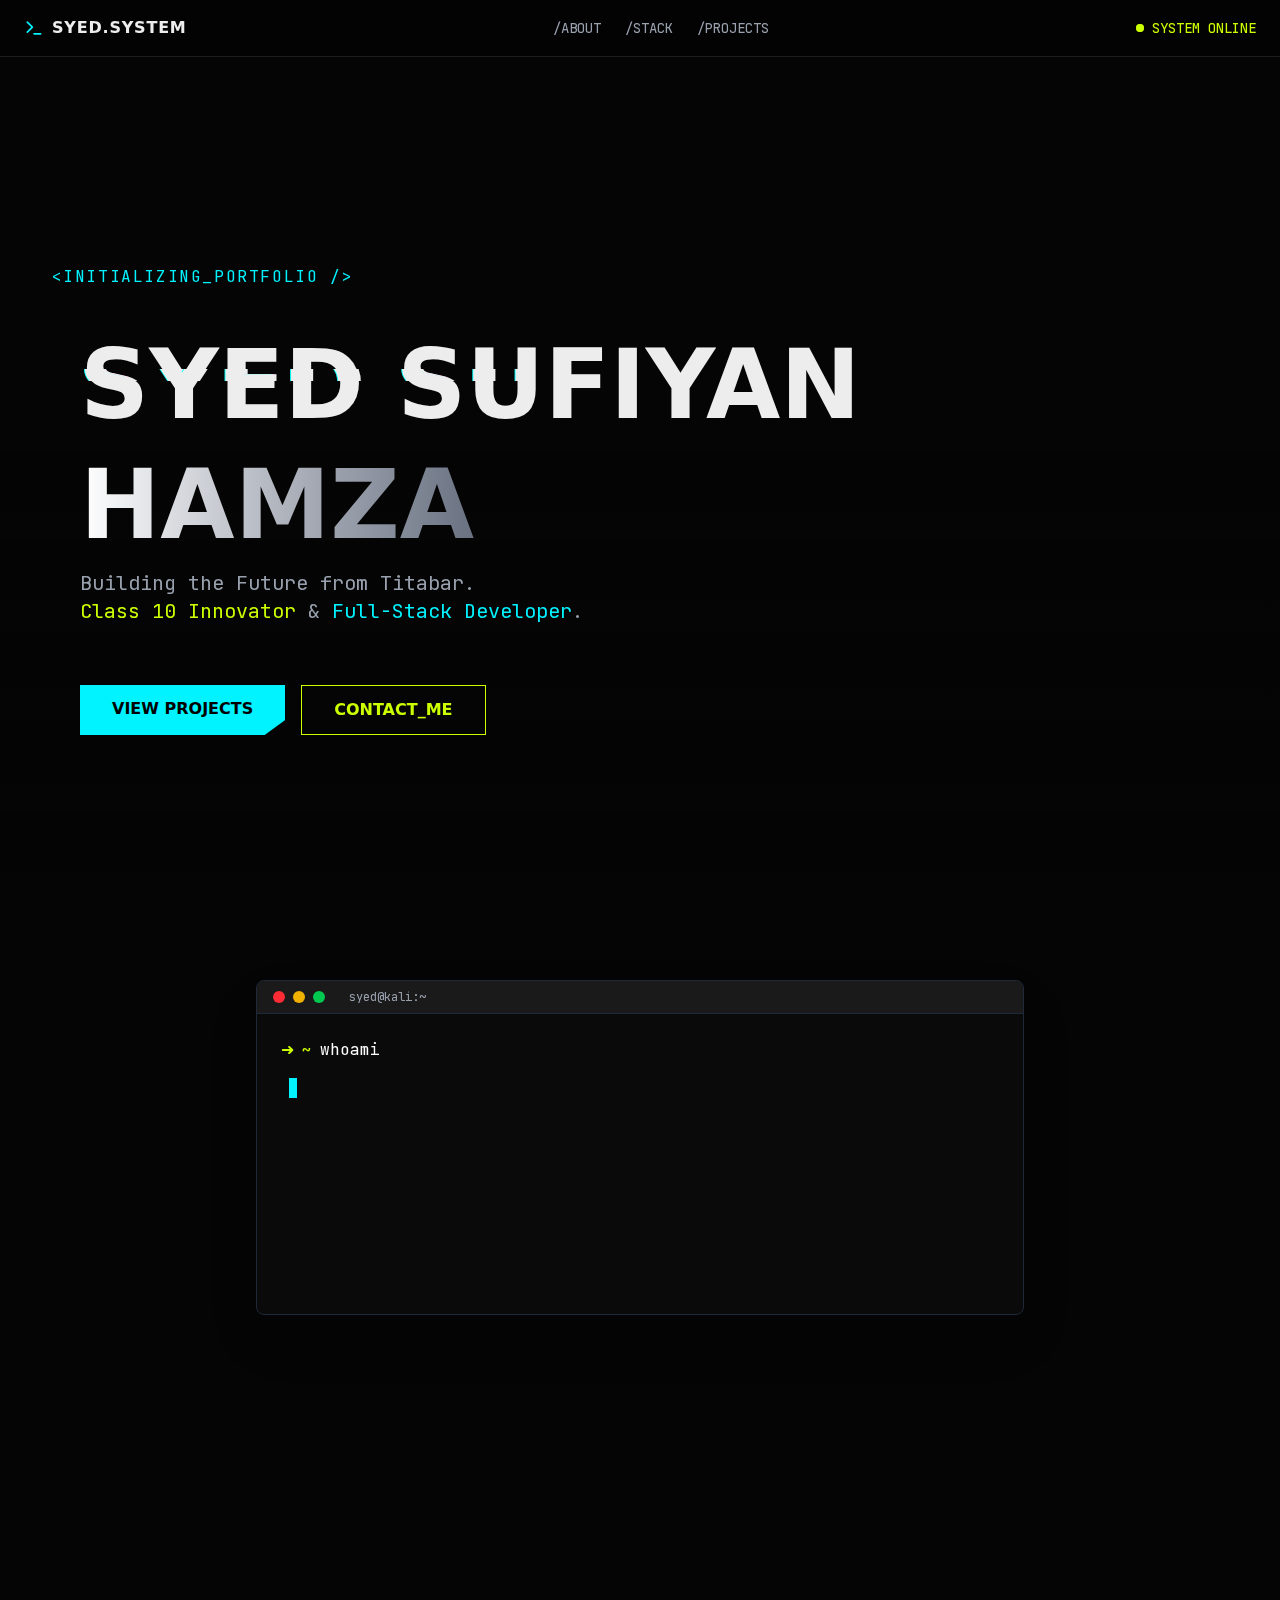
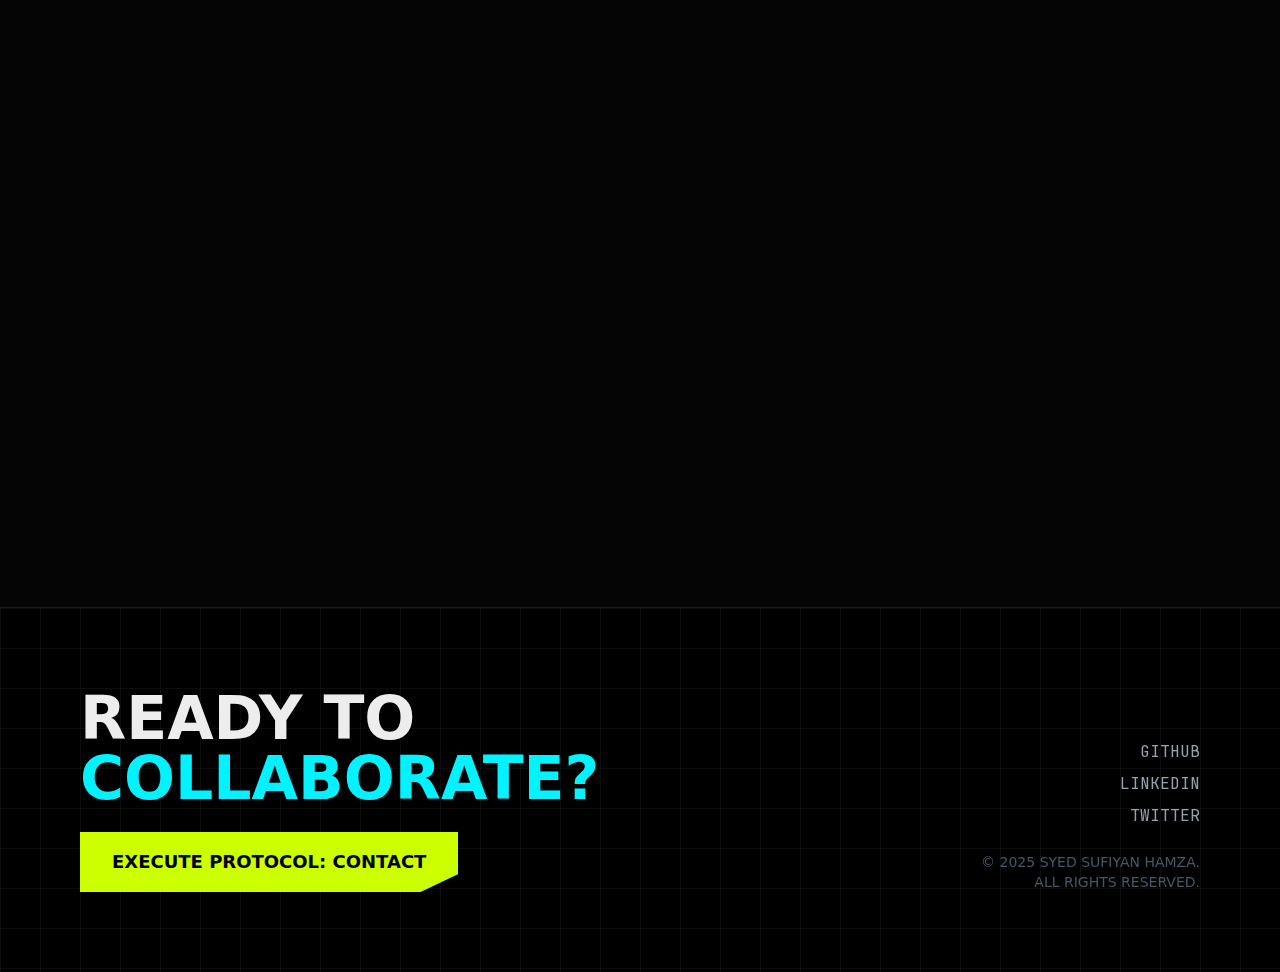
<file: index.html>
<!DOCTYPE html><!--a_6yzl1FVHtN9tv4UIgY_--><html lang="en"><head><meta charSet="utf-8"/><meta name="viewport" content="width=device-width, initial-scale=1"/><link rel="preload" href="/_next/static/media/0c89a48fa5027cee-s.p.4564287c.woff2" as="font" crossorigin="" type="font/woff2"/><link rel="preload" href="/_next/static/media/70bc3e132a0a741e-s.p.15008bfb.woff2" as="font" crossorigin="" type="font/woff2"/><link rel="stylesheet" href="/_next/static/chunks/d73338fbd42f80d2.css" data-precedence="next"/><link rel="preload" as="script" fetchPriority="low" href="/_next/static/chunks/fd5f064b2a3f9309.js"/><script src="/_next/static/chunks/6fcc9ead4b0a3b64.js" async=""></script><script src="/_next/static/chunks/2408db8861534cd0.js" async=""></script><script src="/_next/static/chunks/turbopack-b52c0ced772e0431.js" async=""></script><script src="/_next/static/chunks/42879de7b8087bc9.js" async=""></script><script src="/_next/static/chunks/f1bdb139c41f4283.js" async=""></script><meta name="next-size-adjust" content=""/><title>Syed Sufiyan Hamza | Creative Developer</title><meta name="description" content="Portfolio of Syed Sufiyan Hamza - Class 10 Innovator &amp; Developer"/><link rel="icon" href="/favicon.ico?favicon.0b3bf435.ico" sizes="256x256" type="image/x-icon"/><script src="/_next/static/chunks/a6dad97d9634a72d.js" noModule=""></script></head><body class="space_grotesk_d7b50fc5-module__qeW00a__variable jetbrains_mono_7d65b77b-module__VxV-Ta__variable antialiased bg-[#050505] text-white selection:bg-cyan-500 selection:text-black"><div hidden=""><!--$--><!--/$--></div><main class="relative min-h-screen"><div class="fixed inset-0 -z-10 bg-[#050505]"><div style="position:relative;width:100%;height:100%;overflow:hidden;pointer-events:auto"><div style="width:100%;height:100%"><canvas style="display:block"></canvas></div></div><div class="absolute inset-0 bg-gradient-to-t from-[#050505] via-transparent to-transparent"></div></div><nav class="fixed top-0 left-0 right-0 z-50 flex justify-between items-center px-6 py-4 backdrop-blur-md bg-black/30 border-b border-white/10" style="opacity:0;transform:translateY(-100px)"><div class="flex items-center gap-2"><svg xmlns="http://www.w3.org/2000/svg" width="24" height="24" viewBox="0 0 24 24" fill="none" stroke="currentColor" stroke-width="2" stroke-linecap="round" stroke-linejoin="round" class="lucide lucide-terminal w-5 h-5 text-[var(--neon-cyan)]" aria-hidden="true"><path d="M12 19h8"></path><path d="m4 17 6-6-6-6"></path></svg><span class="font-bold tracking-wider text-sm md:text-base">SYED.SYSTEM</span></div><div class="hidden md:flex items-center gap-6 text-sm font-mono text-gray-400"><a href="#about" class="hover:text-[var(--neon-cyan)] transition-colors">/ABOUT</a><a href="#stack" class="hover:text-[var(--neon-cyan)] transition-colors">/STACK</a><a href="#projects" class="hover:text-[var(--neon-cyan)] transition-colors">/PROJECTS</a></div><div class="flex items-center gap-2 text-xs md:text-sm font-mono"><span class="relative flex h-2 w-2"><span class="animate-ping absolute inline-flex h-full w-full rounded-full bg-[var(--acid-green)] opacity-75"></span><span class="relative inline-flex rounded-full h-2 w-2 bg-[var(--acid-green)]"></span></span><span class="text-[var(--acid-green)]">SYSTEM ONLINE</span></div></nav><section class="min-h-screen flex flex-col justify-center items-start px-6 md:px-20 pt-20 relative overflow-hidden"><div class="mb-4" style="opacity:0;transform:translateX(-50px)"><span class="text-[var(--neon-cyan)] font-mono text-sm md:text-base tracking-widest">&lt;INITIALIZING_PORTFOLIO /&gt;</span></div><h1 class="text-5xl md:text-8xl font-bold leading-tight uppercase glitch-text" data-text="SYED SUFIYAN HAMZA" style="opacity:0;transform:translateY(20px)">SYED SUFIYAN<br/><span class="text-transparent bg-clip-text bg-gradient-to-r from-white to-gray-500">HAMZA</span></h1><p class="mt-6 text-gray-400 max-w-2xl text-lg md:text-xl font-mono" style="opacity:0">Building the Future from Titabar.<br/><span class="text-[var(--acid-green)]">Class 10 Innovator</span> &amp; <span class="text-[var(--neon-cyan)]">Full-Stack Developer</span>.</p><div class="mt-10 flex gap-4" style="opacity:0;transform:translateY(20px)"><a href="#projects" class="px-8 py-3 bg-[var(--neon-cyan)] text-black font-bold hover:bg-cyan-400 transition-colors" style="clip-path:polygon(0 0, 100% 0, 100% 70%, 90% 100%, 0 100%)">VIEW PROJECTS</a><a href="#contact" class="px-8 py-3 border border-[var(--acid-green)] text-[var(--acid-green)] font-bold hover:bg-[var(--acid-green)] hover:text-black transition-colors">CONTACT_ME</a></div></section><section id="about" class="py-20 px-6 md:px-20 flex justify-center"><div class="w-full max-w-3xl bg-[#0a0a0a] border border-gray-800 rounded-lg overflow-hidden shadow-2xl shadow-[var(--neon-cyan)]/10"><div class="bg-[#1a1a1a] px-4 py-2 flex items-center gap-2 border-b border-gray-800"><div class="w-3 h-3 rounded-full bg-red-500"></div><div class="w-3 h-3 rounded-full bg-yellow-500"></div><div class="w-3 h-3 rounded-full bg-green-500"></div><span class="ml-4 text-xs text-gray-400 font-mono">syed@kali:~</span></div><div class="p-6 font-mono text-sm md:text-base min-h-[300px]"><div class="mb-4"><div class="flex gap-2 text-[var(--acid-green)]"><span>➜</span><span>~</span><span class="text-white">whoami</span></div></div><div class="w-2 h-5 bg-[var(--neon-cyan)] inline-block ml-2"></div></div></div></section><section id="projects" class="py-20 px-6 md:px-20"><h2 class="text-4xl font-bold mb-10 flex items-center gap-4" style="opacity:0"><span class="text-[var(--neon-cyan)]">02.</span> PROJECTS_&amp;_SKILLS</h2><div class="grid grid-cols-1 md:grid-cols-4 gap-4 auto-rows-[180px]"><div class="p-6 rounded-xl border hover:border-[var(--neon-cyan)] transition-colors group relative overflow-hidden flex flex-col justify-between md:col-span-2 md:row-span-2 bg-zinc-900/50 border-zinc-800" style="opacity:0;transform:translateY(20px)"><div class="absolute inset-0 bg-gradient-to-br from-transparent to-black/50 z-0"></div><div class="relative z-10"><div class="mb-4 text-[var(--acid-green)]"><svg xmlns="http://www.w3.org/2000/svg" width="24" height="24" viewBox="0 0 24 24" fill="none" stroke="currentColor" stroke-width="2" stroke-linecap="round" stroke-linejoin="round" class="lucide lucide-cpu w-6 h-6" aria-hidden="true"><path d="M12 20v2"></path><path d="M12 2v2"></path><path d="M17 20v2"></path><path d="M17 2v2"></path><path d="M2 12h2"></path><path d="M2 17h2"></path><path d="M2 7h2"></path><path d="M20 12h2"></path><path d="M20 17h2"></path><path d="M20 7h2"></path><path d="M7 20v2"></path><path d="M7 2v2"></path><rect x="4" y="4" width="16" height="16" rx="2"></rect><rect x="8" y="8" width="8" height="8" rx="1"></rect></svg></div><h3 class="text-xl font-bold mb-2 group-hover:text-[var(--neon-cyan)] transition-colors">Jarvis AI Assistant</h3><p class="text-gray-400 text-sm">Personal Python-based AI for Windows automation.</p></div><div class="relative z-10 flex gap-2 mt-4 flex-wrap"><span class="text-xs px-2 py-1 bg-white/5 rounded border border-white/10">Python</span><span class="text-xs px-2 py-1 bg-white/5 rounded border border-white/10">AI</span><span class="text-xs px-2 py-1 bg-white/5 rounded border border-white/10">Automation</span></div></div><div class="p-6 rounded-xl border hover:border-[var(--neon-cyan)] transition-colors group relative overflow-hidden flex flex-col justify-between md:col-span-1 md:row-span-1 bg-zinc-900/50 border-zinc-800" style="opacity:0;transform:translateY(20px)"><div class="absolute inset-0 bg-gradient-to-br from-transparent to-black/50 z-0"></div><div class="relative z-10"><div class="mb-4 text-[var(--acid-green)]"><svg xmlns="http://www.w3.org/2000/svg" width="24" height="24" viewBox="0 0 24 24" fill="none" stroke="currentColor" stroke-width="2" stroke-linecap="round" stroke-linejoin="round" class="lucide lucide-globe w-6 h-6" aria-hidden="true"><circle cx="12" cy="12" r="10"></circle><path d="M12 2a14.5 14.5 0 0 0 0 20 14.5 14.5 0 0 0 0-20"></path><path d="M2 12h20"></path></svg></div><h3 class="text-xl font-bold mb-2 group-hover:text-[var(--neon-cyan)] transition-colors">Eternal Shops</h3><p class="text-gray-400 text-sm">Custom e-commerce platform.</p></div><div class="relative z-10 flex gap-2 mt-4 flex-wrap"><span class="text-xs px-2 py-1 bg-white/5 rounded border border-white/10">Next.js</span><span class="text-xs px-2 py-1 bg-white/5 rounded border border-white/10">PHP</span></div></div><div class="p-6 rounded-xl border hover:border-[var(--neon-cyan)] transition-colors group relative overflow-hidden flex flex-col justify-between md:col-span-1 md:row-span-1 bg-zinc-900/50 border-zinc-800" style="opacity:0;transform:translateY(20px)"><div class="absolute inset-0 bg-gradient-to-br from-transparent to-black/50 z-0"></div><div class="relative z-10"><div class="mb-4 text-[var(--acid-green)]"><svg xmlns="http://www.w3.org/2000/svg" width="24" height="24" viewBox="0 0 24 24" fill="none" stroke="currentColor" stroke-width="2" stroke-linecap="round" stroke-linejoin="round" class="lucide lucide-zap w-6 h-6" aria-hidden="true"><path d="M4 14a1 1 0 0 1-.78-1.63l9.9-10.2a.5.5 0 0 1 .86.46l-1.92 6.02A1 1 0 0 0 13 10h7a1 1 0 0 1 .78 1.63l-9.9 10.2a.5.5 0 0 1-.86-.46l1.92-6.02A1 1 0 0 0 11 14z"></path></svg></div><h3 class="text-xl font-bold mb-2 group-hover:text-[var(--neon-cyan)] transition-colors">n8n Workflows</h3><p class="text-gray-400 text-sm">Complex automation scripts.</p></div><div class="relative z-10 flex gap-2 mt-4 flex-wrap"><span class="text-xs px-2 py-1 bg-white/5 rounded border border-white/10">n8n</span><span class="text-xs px-2 py-1 bg-white/5 rounded border border-white/10">Automation</span></div></div><div class="p-6 rounded-xl border hover:border-[var(--neon-cyan)] transition-colors group relative overflow-hidden flex flex-col justify-between md:col-span-2 md:row-span-1 bg-zinc-900/50 border-zinc-800" style="opacity:0;transform:translateY(20px)"><div class="absolute inset-0 bg-gradient-to-br from-transparent to-black/50 z-0"></div><div class="relative z-10"><div class="mb-4 text-[var(--acid-green)]"><svg xmlns="http://www.w3.org/2000/svg" width="24" height="24" viewBox="0 0 24 24" fill="none" stroke="currentColor" stroke-width="2" stroke-linecap="round" stroke-linejoin="round" class="lucide lucide-terminal w-6 h-6" aria-hidden="true"><path d="M12 19h8"></path><path d="m4 17 6-6-6-6"></path></svg></div><h3 class="text-xl font-bold mb-2 group-hover:text-[var(--neon-cyan)] transition-colors">School Innovation Marathon</h3><p class="text-gray-400 text-sm">Participant &amp; Innovator.</p></div><div class="relative z-10 flex gap-2 mt-4 flex-wrap"><span class="text-xs px-2 py-1 bg-white/5 rounded border border-white/10">Innovation</span><span class="text-xs px-2 py-1 bg-white/5 rounded border border-white/10">Tech</span></div></div><div class="p-6 rounded-xl border hover:border-[var(--neon-cyan)] transition-colors group relative overflow-hidden flex flex-col justify-between md:col-span-1 md:row-span-1 bg-zinc-900/50 border-zinc-800" style="opacity:0;transform:translateY(20px)"><div class="absolute inset-0 bg-gradient-to-br from-transparent to-black/50 z-0"></div><div class="relative z-10"><div class="mb-4 text-[var(--acid-green)]"><svg xmlns="http://www.w3.org/2000/svg" width="24" height="24" viewBox="0 0 24 24" fill="none" stroke="currentColor" stroke-width="2" stroke-linecap="round" stroke-linejoin="round" class="lucide lucide-gamepad2 lucide-gamepad-2 w-6 h-6" aria-hidden="true"><line x1="6" x2="10" y1="11" y2="11"></line><line x1="8" x2="8" y1="9" y2="13"></line><line x1="15" x2="15.01" y1="12" y2="12"></line><line x1="18" x2="18.01" y1="10" y2="10"></line><path d="M17.32 5H6.68a4 4 0 0 0-3.978 3.59c-.006.052-.01.101-.017.152C2.604 9.416 2 14.456 2 16a3 3 0 0 0 3 3c1 0 1.5-.5 2-1l1.414-1.414A2 2 0 0 1 9.828 16h4.344a2 2 0 0 1 1.414.586L17 18c.5.5 1 1 2 1a3 3 0 0 0 3-3c0-1.545-.604-6.584-.685-7.258-.007-.05-.011-.1-.017-.151A4 4 0 0 0 17.32 5z"></path></svg></div><h3 class="text-xl font-bold mb-2 group-hover:text-[var(--neon-cyan)] transition-colors">Gaming &amp; Anime</h3><p class="text-gray-400 text-sm">Sky: COTL, Valorant, Minecraft.</p></div><div class="relative z-10 flex gap-2 mt-4 flex-wrap"><span class="text-xs px-2 py-1 bg-white/5 rounded border border-white/10">Culture</span><span class="text-xs px-2 py-1 bg-white/5 rounded border border-white/10">Fun</span></div></div><div class="p-6 rounded-xl border hover:border-[var(--neon-cyan)] transition-colors group relative overflow-hidden flex flex-col justify-between md:col-span-1 md:row-span-1 bg-zinc-900/50 border-zinc-800" style="opacity:0;transform:translateY(20px)"><div class="absolute inset-0 bg-gradient-to-br from-transparent to-black/50 z-0"></div><div class="relative z-10"><div class="mb-4 text-[var(--acid-green)]"><svg xmlns="http://www.w3.org/2000/svg" width="24" height="24" viewBox="0 0 24 24" fill="none" stroke="currentColor" stroke-width="2" stroke-linecap="round" stroke-linejoin="round" class="lucide lucide-code w-6 h-6" aria-hidden="true"><path d="m16 18 6-6-6-6"></path><path d="m8 6-6 6 6 6"></path></svg></div><h3 class="text-xl font-bold mb-2 group-hover:text-[var(--neon-cyan)] transition-colors">Cybersecurity</h3><p class="text-gray-400 text-sm">Kali Linux &amp; Ethical Hacking.</p></div><div class="relative z-10 flex gap-2 mt-4 flex-wrap"><span class="text-xs px-2 py-1 bg-white/5 rounded border border-white/10">Kali</span><span class="text-xs px-2 py-1 bg-white/5 rounded border border-white/10">Linux</span></div></div></div></section><footer id="contact" class="py-20 px-6 md:px-20 border-t border-white/10 bg-black relative overflow-hidden"><div class="absolute inset-0 bg-[url(&#x27;/grid.svg&#x27;)] opacity-10"></div><div class="relative z-10 flex flex-col md:flex-row justify-between items-start md:items-end gap-10"><div><h2 class="text-4xl md:text-6xl font-bold mb-6">READY TO <br/><span class="text-[var(--neon-cyan)]">COLLABORATE?</span></h2><a href="mailto:contact@yourfiyan.me" class="inline-block px-8 py-4 bg-[var(--acid-green)] text-black font-bold text-lg hover:bg-white transition-colors" style="clip-path:polygon(0 0, 100% 0, 100% 70%, 90% 100%, 0 100%)">EXECUTE PROTOCOL: CONTACT</a></div><div class="text-right"><div class="flex flex-col gap-2 text-gray-400 font-mono mb-6"><a href="#" class="hover:text-white transition-colors">GITHUB</a><a href="#" class="hover:text-white transition-colors">LINKEDIN</a><a href="#" class="hover:text-white transition-colors">TWITTER</a></div><p class="text-sm text-gray-600">© 2025 SYED SUFIYAN HAMZA. <br/>ALL RIGHTS RESERVED.</p></div></div></footer></main><!--$--><!--/$--><script src="/_next/static/chunks/fd5f064b2a3f9309.js" id="_R_" async=""></script><script>(self.__next_f=self.__next_f||[]).push([0])</script><script>self.__next_f.push([1,"1:\"$Sreact.fragment\"\n2:I[39756,[\"/_next/static/chunks/42879de7b8087bc9.js\"],\"default\"]\n3:I[37457,[\"/_next/static/chunks/42879de7b8087bc9.js\"],\"default\"]\n4:I[90141,[\"/_next/static/chunks/f1bdb139c41f4283.js\"],\"default\"]\n5:I[45678,[\"/_next/static/chunks/f1bdb139c41f4283.js\"],\"default\"]\n6:I[32177,[\"/_next/static/chunks/f1bdb139c41f4283.js\"],\"default\"]\n7:I[6203,[\"/_next/static/chunks/f1bdb139c41f4283.js\"],\"default\"]\n8:I[58131,[\"/_next/static/chunks/f1bdb139c41f4283.js\"],\"default\"]\n9:I[13642,[\"/_next/static/chunks/f1bdb139c41f4283.js\"],\"default\"]\na:I[97367,[\"/_next/static/chunks/42879de7b8087bc9.js\"],\"OutletBoundary\"]\nb:\"$Sreact.suspense\"\nd:I[97367,[\"/_next/static/chunks/42879de7b8087bc9.js\"],\"ViewportBoundary\"]\nf:I[97367,[\"/_next/static/chunks/42879de7b8087bc9.js\"],\"MetadataBoundary\"]\n11:I[68027,[],\"default\"]\n:HL[\"/_next/static/chunks/d73338fbd42f80d2.css\",\"style\"]\n:HL[\"/_next/static/media/0c89a48fa5027cee-s.p.4564287c.woff2\",\"font\",{\"crossOrigin\":\"\",\"type\":\"font/woff2\"}]\n:HL[\"/_next/static/media/70bc3e132a0a741e-s.p.15008bfb.woff2\",\"font\",{\"crossOrigin\":\"\",\"type\":\"font/woff2\"}]\n"])</script><script>self.__next_f.push([1,"0:{\"P\":null,\"b\":\"a-6yzl1FVHtN9tv4UIgY-\",\"c\":[\"\",\"\"],\"q\":\"\",\"i\":false,\"f\":[[[\"\",{\"children\":[\"__PAGE__\",{}]},\"$undefined\",\"$undefined\",true],[[\"$\",\"$1\",\"c\",{\"children\":[[[\"$\",\"link\",\"0\",{\"rel\":\"stylesheet\",\"href\":\"/_next/static/chunks/d73338fbd42f80d2.css\",\"precedence\":\"next\",\"crossOrigin\":\"$undefined\",\"nonce\":\"$undefined\"}]],[\"$\",\"html\",null,{\"lang\":\"en\",\"children\":[\"$\",\"body\",null,{\"className\":\"space_grotesk_d7b50fc5-module__qeW00a__variable jetbrains_mono_7d65b77b-module__VxV-Ta__variable antialiased bg-[#050505] text-white selection:bg-cyan-500 selection:text-black\",\"children\":[\"$\",\"$L2\",null,{\"parallelRouterKey\":\"children\",\"error\":\"$undefined\",\"errorStyles\":\"$undefined\",\"errorScripts\":\"$undefined\",\"template\":[\"$\",\"$L3\",null,{}],\"templateStyles\":\"$undefined\",\"templateScripts\":\"$undefined\",\"notFound\":[[[\"$\",\"title\",null,{\"children\":\"404: This page could not be found.\"}],[\"$\",\"div\",null,{\"style\":{\"fontFamily\":\"system-ui,\\\"Segoe UI\\\",Roboto,Helvetica,Arial,sans-serif,\\\"Apple Color Emoji\\\",\\\"Segoe UI Emoji\\\"\",\"height\":\"100vh\",\"textAlign\":\"center\",\"display\":\"flex\",\"flexDirection\":\"column\",\"alignItems\":\"center\",\"justifyContent\":\"center\"},\"children\":[\"$\",\"div\",null,{\"children\":[[\"$\",\"style\",null,{\"dangerouslySetInnerHTML\":{\"__html\":\"body{color:#000;background:#fff;margin:0}.next-error-h1{border-right:1px solid rgba(0,0,0,.3)}@media (prefers-color-scheme:dark){body{color:#fff;background:#000}.next-error-h1{border-right:1px solid rgba(255,255,255,.3)}}\"}}],[\"$\",\"h1\",null,{\"className\":\"next-error-h1\",\"style\":{\"display\":\"inline-block\",\"margin\":\"0 20px 0 0\",\"padding\":\"0 23px 0 0\",\"fontSize\":24,\"fontWeight\":500,\"verticalAlign\":\"top\",\"lineHeight\":\"49px\"},\"children\":404}],[\"$\",\"div\",null,{\"style\":{\"display\":\"inline-block\"},\"children\":[\"$\",\"h2\",null,{\"style\":{\"fontSize\":14,\"fontWeight\":400,\"lineHeight\":\"49px\",\"margin\":0},\"children\":\"This page could not be found.\"}]}]]}]}]],[]],\"forbidden\":\"$undefined\",\"unauthorized\":\"$undefined\"}]}]}]]}],{\"children\":[[\"$\",\"$1\",\"c\",{\"children\":[[\"$\",\"main\",null,{\"className\":\"relative min-h-screen\",\"children\":[[\"$\",\"$L4\",null,{}],[\"$\",\"$L5\",null,{}],[\"$\",\"$L6\",null,{}],[\"$\",\"$L7\",null,{}],[\"$\",\"$L8\",null,{}],[\"$\",\"$L9\",null,{}]]}],[[\"$\",\"script\",\"script-0\",{\"src\":\"/_next/static/chunks/f1bdb139c41f4283.js\",\"async\":true,\"nonce\":\"$undefined\"}]],[\"$\",\"$La\",null,{\"children\":[\"$\",\"$b\",null,{\"name\":\"Next.MetadataOutlet\",\"children\":\"$@c\"}]}]]}],{},null,false,false]},null,false,false],[\"$\",\"$1\",\"h\",{\"children\":[null,[\"$\",\"$Ld\",null,{\"children\":\"$@e\"}],[\"$\",\"div\",null,{\"hidden\":true,\"children\":[\"$\",\"$Lf\",null,{\"children\":[\"$\",\"$b\",null,{\"name\":\"Next.Metadata\",\"children\":\"$@10\"}]}]}],[\"$\",\"meta\",null,{\"name\":\"next-size-adjust\",\"content\":\"\"}]]}],false]],\"m\":\"$undefined\",\"G\":[\"$11\",[]],\"S\":true}\n"])</script><script>self.__next_f.push([1,"e:[[\"$\",\"meta\",\"0\",{\"charSet\":\"utf-8\"}],[\"$\",\"meta\",\"1\",{\"name\":\"viewport\",\"content\":\"width=device-width, initial-scale=1\"}]]\n"])</script><script>self.__next_f.push([1,"12:I[27201,[\"/_next/static/chunks/42879de7b8087bc9.js\"],\"IconMark\"]\n10:[[\"$\",\"title\",\"0\",{\"children\":\"Syed Sufiyan Hamza | Creative Developer\"}],[\"$\",\"meta\",\"1\",{\"name\":\"description\",\"content\":\"Portfolio of Syed Sufiyan Hamza - Class 10 Innovator \u0026 Developer\"}],[\"$\",\"link\",\"2\",{\"rel\":\"icon\",\"href\":\"/favicon.ico?favicon.0b3bf435.ico\",\"sizes\":\"256x256\",\"type\":\"image/x-icon\"}],[\"$\",\"$L12\",\"3\",{}]]\nc:null\n"])</script></body></html>
</file>
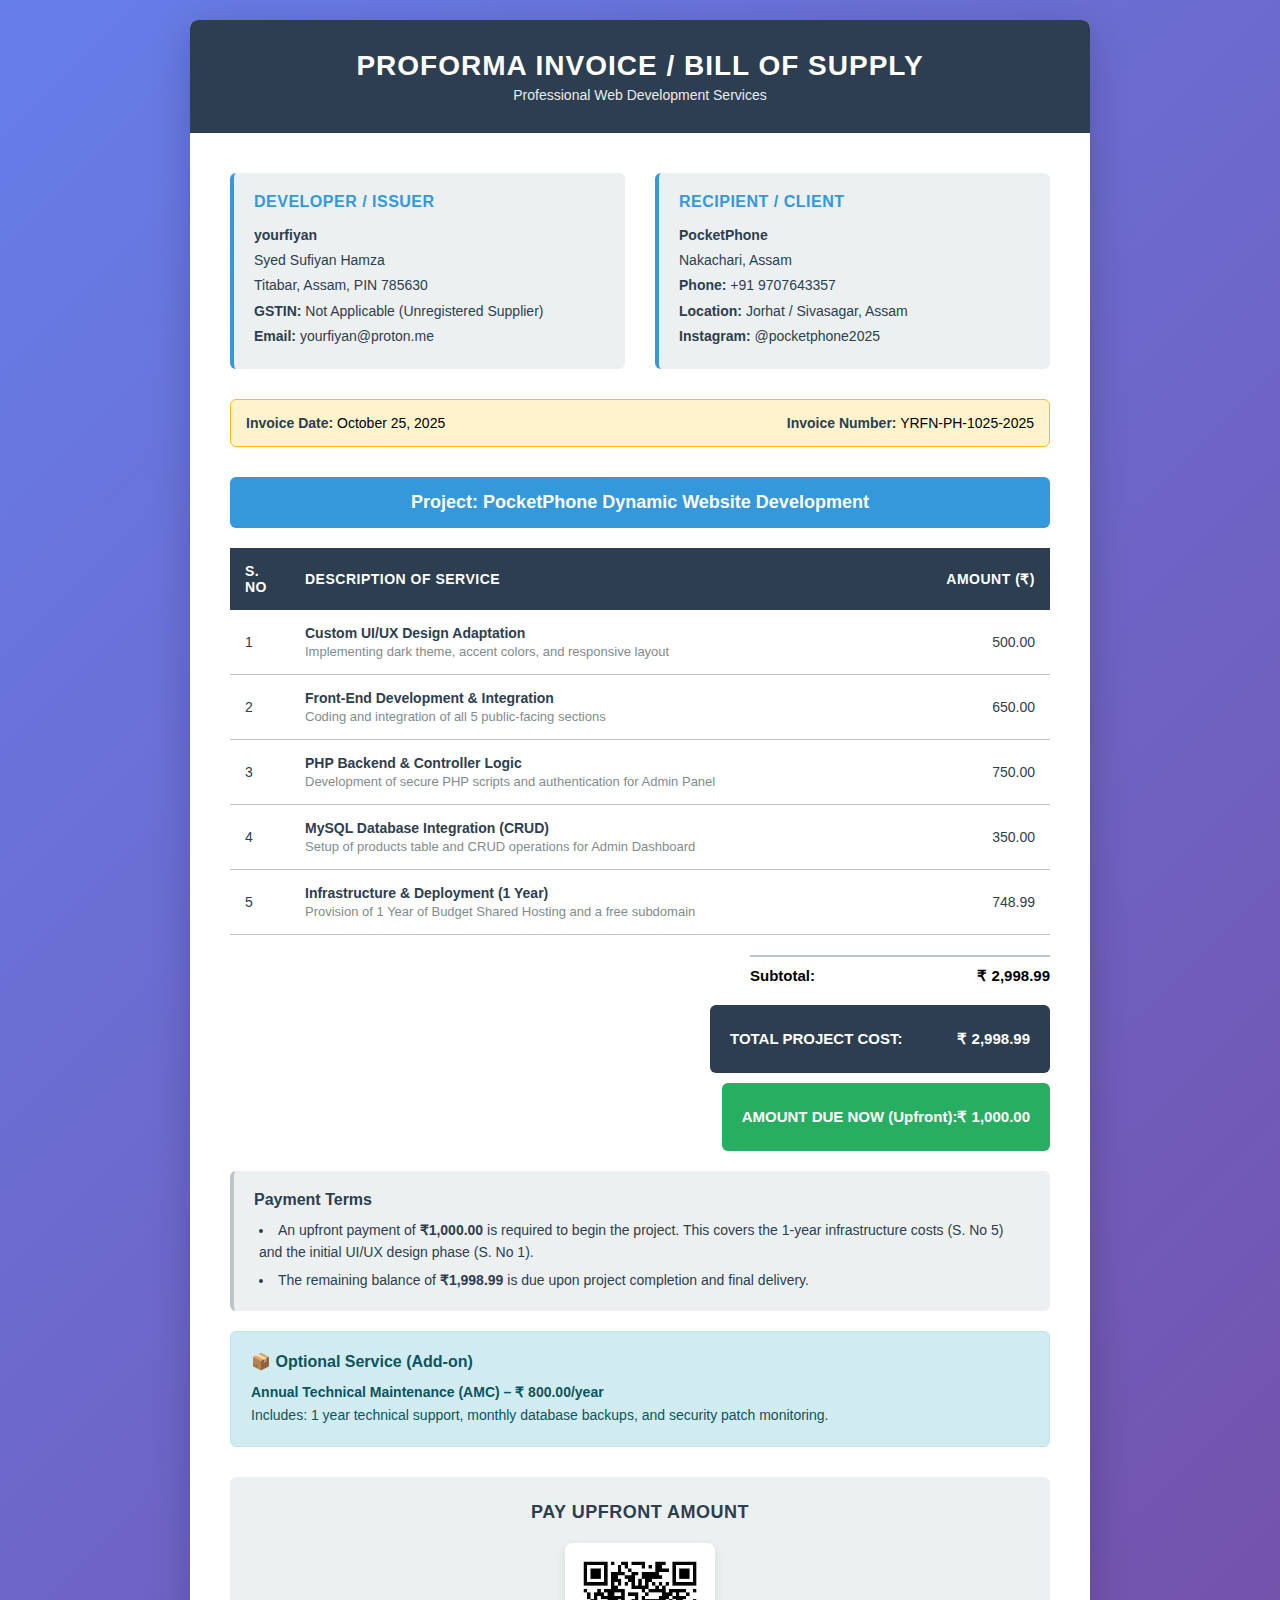
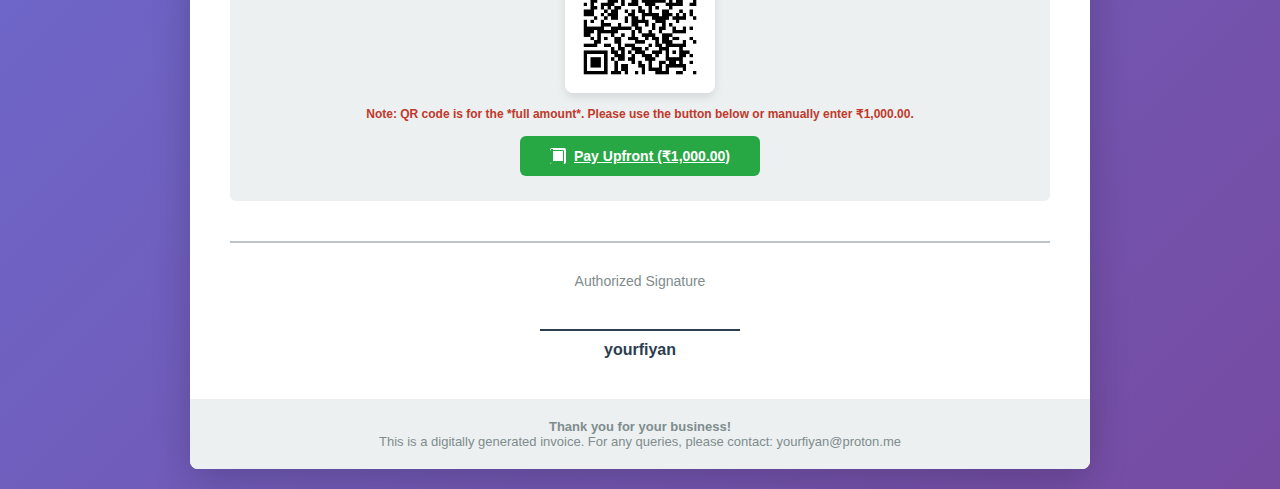
<file: live/pocketphone/invoice.html>
<!DOCTYPE html>
<html lang="en">
<head>
    <meta charset="UTF-8">
    <meta name="viewport" content="width=device-width, initial-scale=1.0">
    <title>Invoice - YRFN-PH-1025-2025</title>
    <style>
        :root {
            --color-primary: #2c3e50;
            --color-accent: #3498db;
            --color-text: #2c3e50;
            --color-border: #bdc3c7;
            --color-bg: #ffffff;
            --color-bg-alt: #ecf0f1;
        }

        * {
            margin: 0;
            padding: 0;
            box-sizing: border-box;
        }

        body {
            font-family: 'Segoe UI', Tahoma, Geneva, Verdana, sans-serif;
            background: linear-gradient(135deg, #667eea 0%, #764ba2 100%);
            padding: 20px;
            min-height: 100vh;
        }

        .container {
            max-width: 900px;
            margin: 0 auto;
            background: var(--color-bg);
            box-shadow: 0 10px 40px rgba(0,0,0,0.2);
            border-radius: 8px;
            overflow: hidden;
        }

        .invoice-header {
            background: var(--color-primary);
            color: white;
            padding: 30px;
            text-align: center;
        }

        .invoice-header h1 {
            font-size: 28px;
            margin-bottom: 5px;
            letter-spacing: 1px;
        }

        .invoice-header p {
            font-size: 14px;
            opacity: 0.9;
        }

        .invoice-body {
            padding: 40px;
        }

        .info-section {
            display: grid;
            grid-template-columns: 1fr 1fr;
            gap: 30px;
            margin-bottom: 30px;
        }

        .info-box {
            background: var(--color-bg-alt);
            padding: 20px;
            border-radius: 6px;
            border-left: 4px solid var(--color-accent);
        }

        .info-box h3 {
            color: var(--color-accent);
            font-size: 16px;
            margin-bottom: 12px;
            text-transform: uppercase;
            letter-spacing: 0.5px;
        }

        .info-box p {
            font-size: 14px;
            line-height: 1.8;
            color: var(--color-text);
        }

        .info-box strong {
            font-weight: 600;
            color: var(--color-primary);
        }

        .invoice-meta {
            display: flex;
            justify-content: space-between;
            margin-bottom: 30px;
            padding: 15px;
            background: #fff3cd;
            border-radius: 6px;
            border: 1px solid #ffc107;
        }

        .invoice-meta div {
            font-size: 14px;
        }

        .invoice-meta strong {
            color: var(--color-primary);
            font-weight: 600;
        }

        .project-title {
            background: var(--color-accent);
            color: white;
            padding: 15px 20px;
            margin-bottom: 20px;
            border-radius: 6px;
            font-size: 18px;
            font-weight: 600;
            text-align: center;
        }

        table {
            width: 100%;
            border-collapse: collapse;
            margin-bottom: 20px;
        }

        thead {
            background: var(--color-primary);
            color: white;
        }

        th {
            padding: 15px;
            text-align: left;
            font-weight: 600;
            font-size: 14px;
            text-transform: uppercase;
            letter-spacing: 0.5px;
        }

        th:last-child,
        td:last-child {
            text-align: right;
        }

        tbody tr {
            border-bottom: 1px solid var(--color-border);
        }

        tbody tr:hover {
            background: var(--color-bg-alt);
        }

        td {
            padding: 15px;
            font-size: 14px;
            color: var(--color-text);
        }

        .service-desc {
            color: #7f8c8d;
            font-size: 13px;
            margin-top: 3px;
        }

        .totals {
            margin-top: 20px;
            display: flex;
            flex-direction: column;
            align-items: flex-end;
        }

        .total-row {
            display: flex;
            justify-content: space-between;
            width: 300px;
            padding: 10px 0;
            font-size: 15px;
        }

        .subtotal {
            border-top: 2px solid var(--color-border);
            padding-top: 10px;
        }

        .grand-total {
            background: var(--color-primary);
            color: white;
            padding: 15px 20px;
            border-radius: 6px;
            font-size: 18px;
            font-weight: bold;
            margin-top: 10px;
        }

        .optional-service {
            background: #d1ecf1;
            border: 1px solid #bee5eb;
            border-radius: 6px;
            padding: 20px;
            margin-top: 20px;
        }

        .optional-service h4 {
            color: #0c5460;
            margin-bottom: 10px;
            font-size: 16px;
        }

        .optional-service p {
            color: #0c5460;
            font-size: 14px;
            line-height: 1.6;
        }

        .signature-section {
            margin-top: 40px;
            padding-top: 30px;
            border-top: 2px solid var(--color-border);
            display: flex;
            justify-content: center;
            align-items: flex-end;
        }

        .signature-box {
            text-align: center;
        }

        .signature-box p {
            margin-bottom: 40px;
            font-size: 14px;
            color: #7f8c8d;
        }

        .signature-line {
            border-top: 2px solid var(--color-primary);
            padding-top: 10px;
            min-width: 200px;
            font-weight: 600;
            color: var(--color-primary);
        }

        .footer {
            background: var(--color-bg-alt);
            padding: 20px;
            text-align: center;
            font-size: 13px;
            color: #7f8c8d;
        }

        .action-buttons {
            display: flex;
            gap: 15px;
            justify-content: center;
            margin-top: 20px;
            padding: 20px;
            background: var(--color-bg-alt);
        }

        .btn {
            padding: 12px 30px;
            border: none;
            border-radius: 6px;
            font-size: 14px;
            font-weight: 600;
            cursor: pointer;
            transition: all 0.3s ease;
            display: inline-flex;
            align-items: center;
            gap: 8px;
        }

        .btn-primary {
            background: var(--color-accent);
            color: white;
        }

        .btn-primary:hover {
            background: #2980b9;
            transform: translateY(-2px);
            box-shadow: 0 5px 15px rgba(52, 152, 219, 0.3);
        }

        .btn-secondary {
            background: #27ae60;
            color: white;
        }

        .btn-secondary:hover {
            background: #229954;
            transform: translateY(-2px);
            box-shadow: 0 5px 15px rgba(39, 174, 96, 0.3);
        }

        .payment-section {
            background: var(--color-bg-alt);
            border-radius: 6px;
            padding: 25px;
            margin-top: 30px;
            text-align: center;
        }

        .payment-section h4 {
            font-size: 18px;
            color: var(--color-primary);
            margin-bottom: 20px;
            text-transform: uppercase;
            letter-spacing: 0.5px;
        }

        .payment-buttons {
            display: flex;
            justify-content: center; /* This will keep the single button centered */
            align-items: center;
            gap: 20px;
            flex-wrap: wrap;
        }

        .payment-qr {
            margin-bottom: 15px;
        }

        .payment-qr img {
            width: 150px;
            height: 150px;
            border: 5px solid white;
            border-radius: 8px;
            box-shadow: 0 4px 10px rgba(0,0,0,0.1);
        }

        .btn-pay {
            background: #007bff; /* A generic payment blue */
            color: white;
        }
        .btn-pay:hover {
            background: #0069d9;
            transform: translateY(-2px);
            box-shadow: 0 5px 15px rgba(0, 123, 255, 0.3);
        }

        .btn-upi {
            background: #28a745; /* A green for UPI/success */
            color: white;
        }
        .btn-upi:hover {
            background: #218838;
            transform: translateY(-2px);
            box-shadow: 0 5px 15px rgba(40, 167, 69, 0.3);
        }

        @media print {
            body {
                background: white;
                padding: 0;
            }
            .container {
                box-shadow: none;
                border-radius: 0;
            }
        }

        @media (max-width: 768px) {
            .info-section {
                grid-template-columns: 1fr;
                gap: 15px;
            }

            .invoice-body {
                padding: 20px;
            }

            table {
                font-size: 12px;
            }

            th, td {
            padding: 10px 5px;
        }

        .total-row {
            width: 100%;
        }
    }

    /* Added new styles for payment terms and amount due */
    .payment-terms {
        background: var(--color-bg-alt);
        border-left: 4px solid var(--color-border);
        border-radius: 6px;
        padding: 20px;
        margin-top: 20px;
    }
    .payment-terms h4 {
        color: var(--color-primary);
        margin-bottom: 10px;
        font-size: 16px;
    }
    .payment-terms ul {
        list-style-position: inside;
        padding-left: 5px;
    }
    .payment-terms li {
        color: var(--color-text);
        font-size: 14px;
        line-height: 1.6;
        margin-top: 5px;
    }
    
    .due-now {
        background: #27ae60; /* Green to highlight action */
        color: white;
        padding: 15px 20px;
        border-radius: 6px;
        font-size: 18px;
        font-weight: bold;
        margin-top: 10px;
    }
    .due-now .total-row {
        width: 100%; /* Ensure it fills the new container */
    }

</style>
</head>
<body>
    <div class="container">
        <div class="invoice-header">
            <h1>PROFORMA INVOICE / BILL OF SUPPLY</h1>
            <p>Professional Web Development Services</p>
        </div>

        <div class="invoice-body">
            <div class="info-section">
                <div class="info-box">
                    <h3>Developer / Issuer</h3>
                    <p>
                        <strong>yourfiyan</strong><br>
                        Syed Sufiyan Hamza<br>
                        Titabar, Assam, PIN 785630<br>
                        <strong>GSTIN:</strong> Not Applicable (Unregistered Supplier)<br>
                        <strong>Email:</strong> yourfiyan@proton.me
                    </p>
                </div>

                <div class="info-box">
                    <h3>Recipient / Client</h3>
                    <p>
                        <strong>PocketPhone</strong><br>
                        Nakachari, Assam<br>
                        <strong>Phone:</strong> +91 9707643357<br>
                        <strong>Location:</strong> Jorhat / Sivasagar, Assam<br>
                        <strong>Instagram:</strong> @pocketphone2025
                    </p>
                </div>
            </div>

            <div class="invoice-meta">
                <div>
                    <strong>Invoice Date:</strong> October 25, 2025
                </div>
                <div>
                    <strong>Invoice Number:</strong> YRFN-PH-1025-2025
                </div>
            </div>

            <div class="project-title">
                Project: PocketPhone Dynamic Website Development
            </div>

            <table>
                <thead>
                    <tr>
                        <th style="width: 60px;">S. No</th>
                        <th>Description of Service</th>
                        <th style="width: 120px;">Amount (₹)</th>
                    </tr>
                </thead>
                <tbody>
                    <tr>
                        <td>1</td>
                        <td>
                            <strong>Custom UI/UX Design Adaptation</strong>
                            <div class="service-desc">Implementing dark theme, accent colors, and responsive layout</div>
                        </td>
                        <td>500.00</td>
                    </tr>
                    <tr>
                        <td>2</td>
                        <td>
                            <strong>Front-End Development &amp; Integration</strong>
                            <div class="service-desc">Coding and integration of all 5 public-facing sections</div>
                        </td>
                        <td>650.00</td>
                    </tr>
                    <tr>
                        <td>3</td>
                        <td>
                            <strong>PHP Backend &amp; Controller Logic</strong>
                            <div class="service-desc">Development of secure PHP scripts and authentication for Admin Panel</div>
                        </td>
                        <td>750.00</td>
                    </tr>
                    <tr>
                        <td>4</td>
                        <td>
                            <strong>MySQL Database Integration (CRUD)</strong>
                            <div class="service-desc">Setup of products table and CRUD operations for Admin Dashboard</div>
                        </td>
                        <td>350.00</td>
                    </tr>
                    <tr>
                        <td>5</td>
                        <td>
                            <strong>Infrastructure &amp; Deployment (1 Year)</strong>
                            <div class="service-desc">Provision of 1 Year of Budget Shared Hosting and a free subdomain</div>
                        </td>
                        <td>748.99</td>
                    </tr>
                </tbody>
            </table>

            <div class="totals">
                <div class="total-row subtotal">
                    <span><strong>Subtotal:</strong></span>
                    <span><strong>₹ 2,998.99</strong></span>
                </div>
                <div class="grand-total">
                    <div class="total-row">
                        <!-- Renamed for clarity -->
                        <span>TOTAL PROJECT COST:</span>
                        <span>₹ 2,998.99</span>
                    </div>
                </div>
                <!-- Added new block for Amount Due Now -->
                <div class="due-now">
                    <div class="total-row">
                        <span>AMOUNT DUE NOW (Upfront):</span>
                        <span>₹ 1,000.00</span>
                    </div>
                </div>
            </div>

            <!-- Added new Payment Terms section -->
            <div class="payment-terms">
                <h4>Payment Terms</h4>
                <ul>
                    <li>An upfront payment of <strong>₹1,000.00</strong> is required to begin the project. This covers the 1-year infrastructure costs (S. No 5) and the initial UI/UX design phase (S. No 1).</li>
                    <li>The remaining balance of <strong>₹1,998.99</strong> is due upon project completion and final delivery.</li>
                </ul>
            </div>

            <div class="optional-service">
                <h4>📦 Optional Service (Add-on)</h4>
                <p>
                    <strong>Annual Technical Maintenance (AMC) – ₹ 800.00/year</strong><br>
                    Includes: 1 year technical support, monthly database backups, and security patch monitoring.
                </p>
            </div>

            <div class="payment-section">
                <!-- Updated title -->
                <h4>Pay Upfront Amount</h4>
                <div class="payment-qr">
                    <!-- Using the uploaded QR code -->
                    <img src="image_872e48.png" alt="UPI QR Code">
                    <!-- Added warning about the QR code amount -->
                    <p style="font-size: 12px; color: #c0392b; margin-top: 10px; font-weight: bold;">
                        Note: QR code is for the *full amount*. Please use the button below or manually enter ₹1,000.00.
                    </p>
                </div>
                <div class="payment-buttons">
                    <!-- Updated UPI link amount and button text -->
                    <a href="upi://pay?pa=yoursufiyan@fam&am=1000.00&cu=INR" class="btn btn-upi">
                        <!-- SVG for UPI/QR -->
                        <svg xmlns="http://www.w3.org/2000/svg" width="16" height="16" fill="currentColor" viewBox="0 0 16 16">
                            <path d="M0 2a2 2 0 0 1 2-2h12a2 2 0 0 1 2 2v12a2 2 0 0 1-2 2H2a2 2 0 0 1-2-2V2zM1 2a1 1 0 0 0-1 1v12a1 1 0 0 0 1 1h12a1 1 0 0 0 1-1V3a1 1 0 0 0-1-1H3V1H1V2zm2 1h10v10H3V3z"/>
                            <path d="M5 5h2v2H5V5zm4 0h2v2H9V5zM5 9h2v2H5V9zm4 0h2v2H9V9z"/>
                        </svg>
                        Pay Upfront (₹1,000.00)
                    </a>
                    <!-- Removed the "Pay with Card/Netbanking" button -->
                </div>
            </div>

            <div class="signature-section">
                <div class="signature-box">
                    <p>Authorized Signature</p>
                    <div class="signature-line">yourfiyan</div>
                </div>
            </div>
        </div>

        <div class="footer">
            <p><strong>Thank you for your business!</strong></p>
            <p>This is a digitally generated invoice. For any queries, please contact: yourfiyan@proton.me</p>
        </div>
    </div>
</body>
</html>
</file>
<file: _next/static/chunks/d73338fbd42f80d2.css>
@font-face{font-family:Space Grotesk;font-style:normal;font-weight:300 700;font-display:swap;src:url(../media/32687112bd2dd8db-s.cfdd66c2.woff2)format("woff2");unicode-range:U+102-103,U+110-111,U+128-129,U+168-169,U+1A0-1A1,U+1AF-1B0,U+300-301,U+303-304,U+308-309,U+323,U+329,U+1EA0-1EF9,U+20AB}@font-face{font-family:Space Grotesk;font-style:normal;font-weight:300 700;font-display:swap;src:url(../media/28868e710e86be81-s.c30238d4.woff2)format("woff2");unicode-range:U+100-2BA,U+2BD-2C5,U+2C7-2CC,U+2CE-2D7,U+2DD-2FF,U+304,U+308,U+329,U+1D00-1DBF,U+1E00-1E9F,U+1EF2-1EFF,U+2020,U+20A0-20AB,U+20AD-20C0,U+2113,U+2C60-2C7F,U+A720-A7FF}@font-face{font-family:Space Grotesk;font-style:normal;font-weight:300 700;font-display:swap;src:url(../media/0c89a48fa5027cee-s.p.4564287c.woff2)format("woff2");unicode-range:U+??,U+131,U+152-153,U+2BB-2BC,U+2C6,U+2DA,U+2DC,U+304,U+308,U+329,U+2000-206F,U+20AC,U+2122,U+2191,U+2193,U+2212,U+2215,U+FEFF,U+FFFD}@font-face{font-family:Space Grotesk Fallback;src:local(Arial);ascent-override:89.71%;descent-override:26.62%;line-gap-override:0.0%;size-adjust:109.69%}.space_grotesk_d7b50fc5-module__qeW00a__className{font-family:Space Grotesk,Space Grotesk Fallback;font-style:normal}.space_grotesk_d7b50fc5-module__qeW00a__variable{--font-space-grotesk:"Space Grotesk","Space Grotesk Fallback"}
@font-face{font-family:JetBrains Mono;font-style:normal;font-weight:100 800;font-display:swap;src:url(../media/13bf9871fe164e7f-s.f2220059.woff2)format("woff2");unicode-range:U+460-52F,U+1C80-1C8A,U+20B4,U+2DE0-2DFF,U+A640-A69F,U+FE2E-FE2F}@font-face{font-family:JetBrains Mono;font-style:normal;font-weight:100 800;font-display:swap;src:url(../media/cc545e633e20c56d-s.f6f1950f.woff2)format("woff2");unicode-range:U+301,U+400-45F,U+490-491,U+4B0-4B1,U+2116}@font-face{font-family:JetBrains Mono;font-style:normal;font-weight:100 800;font-display:swap;src:url(../media/71b036adf157cdcf-s.bd5f4d11.woff2)format("woff2");unicode-range:U+370-377,U+37A-37F,U+384-38A,U+38C,U+38E-3A1,U+3A3-3FF}@font-face{font-family:JetBrains Mono;font-style:normal;font-weight:100 800;font-display:swap;src:url(../media/89b21bb081cb7469-s.51c18f09.woff2)format("woff2");unicode-range:U+102-103,U+110-111,U+128-129,U+168-169,U+1A0-1A1,U+1AF-1B0,U+300-301,U+303-304,U+308-309,U+323,U+329,U+1EA0-1EF9,U+20AB}@font-face{font-family:JetBrains Mono;font-style:normal;font-weight:100 800;font-display:swap;src:url(../media/3fe682a82f50d426-s.23358719.woff2)format("woff2");unicode-range:U+100-2BA,U+2BD-2C5,U+2C7-2CC,U+2CE-2D7,U+2DD-2FF,U+304,U+308,U+329,U+1D00-1DBF,U+1E00-1E9F,U+1EF2-1EFF,U+2020,U+20A0-20AB,U+20AD-20C0,U+2113,U+2C60-2C7F,U+A720-A7FF}@font-face{font-family:JetBrains Mono;font-style:normal;font-weight:100 800;font-display:swap;src:url(../media/70bc3e132a0a741e-s.p.15008bfb.woff2)format("woff2");unicode-range:U+??,U+131,U+152-153,U+2BB-2BC,U+2C6,U+2DA,U+2DC,U+304,U+308,U+329,U+2000-206F,U+20AC,U+2122,U+2191,U+2193,U+2212,U+2215,U+FEFF,U+FFFD}@font-face{font-family:JetBrains Mono Fallback;src:local(Arial);ascent-override:75.79%;descent-override:22.29%;line-gap-override:0.0%;size-adjust:134.59%}.jetbrains_mono_7d65b77b-module__VxV-Ta__className{font-family:JetBrains Mono,JetBrains Mono Fallback;font-style:normal}.jetbrains_mono_7d65b77b-module__VxV-Ta__variable{--font-jetbrains-mono:"JetBrains Mono","JetBrains Mono Fallback"}
@layer properties{@supports (((-webkit-hyphens:none)) and (not (margin-trim:inline))) or ((-moz-orient:inline) and (not (color:rgb(from red r g b)))){*,:before,:after,::backdrop{--tw-border-style:solid;--tw-gradient-position:initial;--tw-gradient-from:#0000;--tw-gradient-via:#0000;--tw-gradient-to:#0000;--tw-gradient-stops:initial;--tw-gradient-via-stops:initial;--tw-gradient-from-position:0%;--tw-gradient-via-position:50%;--tw-gradient-to-position:100%;--tw-leading:initial;--tw-font-weight:initial;--tw-tracking:initial;--tw-shadow:0 0 #0000;--tw-shadow-color:initial;--tw-shadow-alpha:100%;--tw-inset-shadow:0 0 #0000;--tw-inset-shadow-color:initial;--tw-inset-shadow-alpha:100%;--tw-ring-color:initial;--tw-ring-shadow:0 0 #0000;--tw-inset-ring-color:initial;--tw-inset-ring-shadow:0 0 #0000;--tw-ring-inset:initial;--tw-ring-offset-width:0px;--tw-ring-offset-color:#fff;--tw-ring-offset-shadow:0 0 #0000;--tw-backdrop-blur:initial;--tw-backdrop-brightness:initial;--tw-backdrop-contrast:initial;--tw-backdrop-grayscale:initial;--tw-backdrop-hue-rotate:initial;--tw-backdrop-invert:initial;--tw-backdrop-opacity:initial;--tw-backdrop-saturate:initial;--tw-backdrop-sepia:initial}}}@layer theme{:root,:host{--font-sans:var(--font-space-grotesk);--font-mono:var(--font-jetbrains-mono);--color-red-500:#fb2c36;--color-yellow-500:#edb200;--color-green-500:#00c758;--color-cyan-400:#00d2ef;--color-cyan-500:#00b7d7;--color-gray-400:#99a1af;--color-gray-500:#6a7282;--color-gray-600:#4a5565;--color-gray-800:#1e2939;--color-zinc-800:#27272a;--color-zinc-900:#18181b;--color-black:#000;--color-white:#fff;--spacing:.25rem;--container-2xl:42rem;--container-3xl:48rem;--text-xs:.75rem;--text-xs--line-height:calc(1/.75);--text-sm:.875rem;--text-sm--line-height:calc(1.25/.875);--text-base:1rem;--text-base--line-height:calc(1.5/1);--text-lg:1.125rem;--text-lg--line-height:calc(1.75/1.125);--text-xl:1.25rem;--text-xl--line-height:calc(1.75/1.25);--text-4xl:2.25rem;--text-4xl--line-height:calc(2.5/2.25);--text-5xl:3rem;--text-5xl--line-height:1;--text-6xl:3.75rem;--text-6xl--line-height:1;--text-8xl:6rem;--text-8xl--line-height:1;--font-weight-bold:700;--tracking-wider:.05em;--tracking-widest:.1em;--leading-tight:1.25;--radius-lg:.5rem;--radius-xl:.75rem;--animate-ping:ping 1s cubic-bezier(0,0,.2,1)infinite;--blur-md:12px;--default-transition-duration:.15s;--default-transition-timing-function:cubic-bezier(.4,0,.2,1);--default-font-family:var(--font-space-grotesk);--default-mono-font-family:var(--font-jetbrains-mono)}@supports (color:lab(0% 0 0)){:root,:host{--color-red-500:lab(55.4814% 75.0732 48.8528);--color-yellow-500:lab(76.3898% 14.5258 98.4589);--color-green-500:lab(70.5521% -66.5147 45.8072);--color-cyan-400:lab(76.6045% -40.9406 -29.6231);--color-cyan-500:lab(67.805% -35.3952 -30.2018);--color-gray-400:lab(65.9269% -.832707 -8.17474);--color-gray-500:lab(47.7841% -.393212 -10.0268);--color-gray-600:lab(35.6337% -1.58697 -10.8425);--color-gray-800:lab(16.1051% -1.18239 -11.7533);--color-zinc-800:lab(15.7305% .613749 -2.16959);--color-zinc-900:lab(8.30603% .618212 -2.16573)}}}@layer base{*,:after,:before,::backdrop{box-sizing:border-box;border:0 solid;margin:0;padding:0}::file-selector-button{box-sizing:border-box;border:0 solid;margin:0;padding:0}html,:host{-webkit-text-size-adjust:100%;tab-size:4;line-height:1.5;font-family:var(--default-font-family,ui-sans-serif,system-ui,sans-serif,"Apple Color Emoji","Segoe UI Emoji","Segoe UI Symbol","Noto Color Emoji");font-feature-settings:var(--default-font-feature-settings,normal);font-variation-settings:var(--default-font-variation-settings,normal);-webkit-tap-highlight-color:transparent}hr{height:0;color:inherit;border-top-width:1px}abbr:where([title]){-webkit-text-decoration:underline dotted;text-decoration:underline dotted}h1,h2,h3,h4,h5,h6{font-size:inherit;font-weight:inherit}a{color:inherit;-webkit-text-decoration:inherit;-webkit-text-decoration:inherit;-webkit-text-decoration:inherit;-webkit-text-decoration:inherit;text-decoration:inherit}b,strong{font-weight:bolder}code,kbd,samp,pre{font-family:var(--default-mono-font-family,ui-monospace,SFMono-Regular,Menlo,Monaco,Consolas,"Liberation Mono","Courier New",monospace);font-feature-settings:var(--default-mono-font-feature-settings,normal);font-variation-settings:var(--default-mono-font-variation-settings,normal);font-size:1em}small{font-size:80%}sub,sup{vertical-align:baseline;font-size:75%;line-height:0;position:relative}sub{bottom:-.25em}sup{top:-.5em}table{text-indent:0;border-color:inherit;border-collapse:collapse}:-moz-focusring{outline:auto}progress{vertical-align:baseline}summary{display:list-item}ol,ul,menu{list-style:none}img,svg,video,canvas,audio,iframe,embed,object{vertical-align:middle;display:block}img,video{max-width:100%;height:auto}button,input,select,optgroup,textarea{font:inherit;font-feature-settings:inherit;font-variation-settings:inherit;letter-spacing:inherit;color:inherit;opacity:1;background-color:#0000;border-radius:0}::file-selector-button{font:inherit;font-feature-settings:inherit;font-variation-settings:inherit;letter-spacing:inherit;color:inherit;opacity:1;background-color:#0000;border-radius:0}:where(select:is([multiple],[size])) optgroup{font-weight:bolder}:where(select:is([multiple],[size])) optgroup option{padding-inline-start:20px}::file-selector-button{margin-inline-end:4px}::placeholder{opacity:1}@supports (not ((-webkit-appearance:-apple-pay-button))) or (contain-intrinsic-size:1px){::placeholder{color:currentColor}@supports (color:color-mix(in lab, red, red)){::placeholder{color:color-mix(in oklab,currentcolor 50%,transparent)}}}textarea{resize:vertical}::-webkit-search-decoration{-webkit-appearance:none}::-webkit-date-and-time-value{min-height:1lh;text-align:inherit}::-webkit-datetime-edit{display:inline-flex}::-webkit-datetime-edit-fields-wrapper{padding:0}::-webkit-datetime-edit{padding-block:0}::-webkit-datetime-edit-year-field{padding-block:0}::-webkit-datetime-edit-month-field{padding-block:0}::-webkit-datetime-edit-day-field{padding-block:0}::-webkit-datetime-edit-hour-field{padding-block:0}::-webkit-datetime-edit-minute-field{padding-block:0}::-webkit-datetime-edit-second-field{padding-block:0}::-webkit-datetime-edit-millisecond-field{padding-block:0}::-webkit-datetime-edit-meridiem-field{padding-block:0}::-webkit-calendar-picker-indicator{line-height:1}:-moz-ui-invalid{box-shadow:none}button,input:where([type=button],[type=reset],[type=submit]){appearance:button}::file-selector-button{appearance:button}::-webkit-inner-spin-button{height:auto}::-webkit-outer-spin-button{height:auto}[hidden]:where(:not([hidden=until-found])){display:none!important}}@layer components;@layer utilities{.absolute{position:absolute}.fixed{position:fixed}.relative{position:relative}.inset-0{inset:calc(var(--spacing)*0)}.top-0{top:calc(var(--spacing)*0)}.right-0{right:calc(var(--spacing)*0)}.left-0{left:calc(var(--spacing)*0)}.-z-10{z-index:calc(10*-1)}.z-0{z-index:0}.z-10{z-index:10}.z-50{z-index:50}.mt-1{margin-top:calc(var(--spacing)*1)}.mt-4{margin-top:calc(var(--spacing)*4)}.mt-6{margin-top:calc(var(--spacing)*6)}.mt-10{margin-top:calc(var(--spacing)*10)}.mb-2{margin-bottom:calc(var(--spacing)*2)}.mb-4{margin-bottom:calc(var(--spacing)*4)}.mb-6{margin-bottom:calc(var(--spacing)*6)}.mb-10{margin-bottom:calc(var(--spacing)*10)}.ml-2{margin-left:calc(var(--spacing)*2)}.ml-4{margin-left:calc(var(--spacing)*4)}.ml-6{margin-left:calc(var(--spacing)*6)}.flex{display:flex}.grid{display:grid}.hidden{display:none}.inline-block{display:inline-block}.inline-flex{display:inline-flex}.h-2{height:calc(var(--spacing)*2)}.h-3{height:calc(var(--spacing)*3)}.h-5{height:calc(var(--spacing)*5)}.h-6{height:calc(var(--spacing)*6)}.h-full{height:100%}.min-h-\[300px\]{min-height:300px}.min-h-screen{min-height:100vh}.w-2{width:calc(var(--spacing)*2)}.w-3{width:calc(var(--spacing)*3)}.w-5{width:calc(var(--spacing)*5)}.w-6{width:calc(var(--spacing)*6)}.w-full{width:100%}.max-w-2xl{max-width:var(--container-2xl)}.max-w-3xl{max-width:var(--container-3xl)}.animate-ping{animation:var(--animate-ping)}.auto-rows-\[180px\]{grid-auto-rows:180px}.grid-cols-1{grid-template-columns:repeat(1,minmax(0,1fr))}.flex-col{flex-direction:column}.flex-wrap{flex-wrap:wrap}.items-center{align-items:center}.items-start{align-items:flex-start}.justify-between{justify-content:space-between}.justify-center{justify-content:center}.gap-2{gap:calc(var(--spacing)*2)}.gap-4{gap:calc(var(--spacing)*4)}.gap-6{gap:calc(var(--spacing)*6)}.gap-10{gap:calc(var(--spacing)*10)}.overflow-hidden{overflow:hidden}.rounded{border-radius:.25rem}.rounded-full{border-radius:3.40282e38px}.rounded-lg{border-radius:var(--radius-lg)}.rounded-xl{border-radius:var(--radius-xl)}.border{border-style:var(--tw-border-style);border-width:1px}.border-t{border-top-style:var(--tw-border-style);border-top-width:1px}.border-b{border-bottom-style:var(--tw-border-style);border-bottom-width:1px}.border-\[var\(--acid-green\)\]{border-color:var(--acid-green)}.border-gray-800{border-color:var(--color-gray-800)}.border-white\/10{border-color:#ffffff1a}@supports (color:color-mix(in lab, red, red)){.border-white\/10{border-color:color-mix(in oklab,var(--color-white)10%,transparent)}}.border-zinc-800{border-color:var(--color-zinc-800)}.bg-\[\#0a0a0a\]{background-color:#0a0a0a}.bg-\[\#1a1a1a\]{background-color:#1a1a1a}.bg-\[\#050505\]{background-color:#050505}.bg-\[var\(--acid-green\)\]{background-color:var(--acid-green)}.bg-\[var\(--neon-cyan\)\]{background-color:var(--neon-cyan)}.bg-black{background-color:var(--color-black)}.bg-black\/30{background-color:#0000004d}@supports (color:color-mix(in lab, red, red)){.bg-black\/30{background-color:color-mix(in oklab,var(--color-black)30%,transparent)}}.bg-green-500{background-color:var(--color-green-500)}.bg-red-500{background-color:var(--color-red-500)}.bg-white\/5{background-color:#ffffff0d}@supports (color:color-mix(in lab, red, red)){.bg-white\/5{background-color:color-mix(in oklab,var(--color-white)5%,transparent)}}.bg-yellow-500{background-color:var(--color-yellow-500)}.bg-zinc-900\/50{background-color:#18181b80}@supports (color:color-mix(in lab, red, red)){.bg-zinc-900\/50{background-color:color-mix(in oklab,var(--color-zinc-900)50%,transparent)}}.bg-gradient-to-br{--tw-gradient-position:to bottom right in oklab;background-image:linear-gradient(var(--tw-gradient-stops))}.bg-gradient-to-r{--tw-gradient-position:to right in oklab;background-image:linear-gradient(var(--tw-gradient-stops))}.bg-gradient-to-t{--tw-gradient-position:to top in oklab;background-image:linear-gradient(var(--tw-gradient-stops))}.bg-\[url\(\'\/grid\.svg\'\)\]{background-image:url(/grid.svg)}.from-\[\#050505\]{--tw-gradient-from:#050505;--tw-gradient-stops:var(--tw-gradient-via-stops,var(--tw-gradient-position),var(--tw-gradient-from)var(--tw-gradient-from-position),var(--tw-gradient-to)var(--tw-gradient-to-position))}.from-transparent{--tw-gradient-from:transparent;--tw-gradient-stops:var(--tw-gradient-via-stops,var(--tw-gradient-position),var(--tw-gradient-from)var(--tw-gradient-from-position),var(--tw-gradient-to)var(--tw-gradient-to-position))}.from-white{--tw-gradient-from:var(--color-white);--tw-gradient-stops:var(--tw-gradient-via-stops,var(--tw-gradient-position),var(--tw-gradient-from)var(--tw-gradient-from-position),var(--tw-gradient-to)var(--tw-gradient-to-position))}.via-transparent{--tw-gradient-via:transparent;--tw-gradient-via-stops:var(--tw-gradient-position),var(--tw-gradient-from)var(--tw-gradient-from-position),var(--tw-gradient-via)var(--tw-gradient-via-position),var(--tw-gradient-to)var(--tw-gradient-to-position);--tw-gradient-stops:var(--tw-gradient-via-stops)}.to-black\/50{--tw-gradient-to:#00000080}@supports (color:color-mix(in lab, red, red)){.to-black\/50{--tw-gradient-to:color-mix(in oklab,var(--color-black)50%,transparent)}}.to-black\/50{--tw-gradient-stops:var(--tw-gradient-via-stops,var(--tw-gradient-position),var(--tw-gradient-from)var(--tw-gradient-from-position),var(--tw-gradient-to)var(--tw-gradient-to-position))}.to-gray-500{--tw-gradient-to:var(--color-gray-500);--tw-gradient-stops:var(--tw-gradient-via-stops,var(--tw-gradient-position),var(--tw-gradient-from)var(--tw-gradient-from-position),var(--tw-gradient-to)var(--tw-gradient-to-position))}.to-transparent{--tw-gradient-to:transparent;--tw-gradient-stops:var(--tw-gradient-via-stops,var(--tw-gradient-position),var(--tw-gradient-from)var(--tw-gradient-from-position),var(--tw-gradient-to)var(--tw-gradient-to-position))}.bg-clip-text{-webkit-background-clip:text;background-clip:text}.p-6{padding:calc(var(--spacing)*6)}.px-2{padding-inline:calc(var(--spacing)*2)}.px-4{padding-inline:calc(var(--spacing)*4)}.px-6{padding-inline:calc(var(--spacing)*6)}.px-8{padding-inline:calc(var(--spacing)*8)}.py-1{padding-block:calc(var(--spacing)*1)}.py-2{padding-block:calc(var(--spacing)*2)}.py-3{padding-block:calc(var(--spacing)*3)}.py-4{padding-block:calc(var(--spacing)*4)}.py-20{padding-block:calc(var(--spacing)*20)}.pt-20{padding-top:calc(var(--spacing)*20)}.text-right{text-align:right}.font-mono{font-family:var(--font-jetbrains-mono)}.text-4xl{font-size:var(--text-4xl);line-height:var(--tw-leading,var(--text-4xl--line-height))}.text-5xl{font-size:var(--text-5xl);line-height:var(--tw-leading,var(--text-5xl--line-height))}.text-lg{font-size:var(--text-lg);line-height:var(--tw-leading,var(--text-lg--line-height))}.text-sm{font-size:var(--text-sm);line-height:var(--tw-leading,var(--text-sm--line-height))}.text-xl{font-size:var(--text-xl);line-height:var(--tw-leading,var(--text-xl--line-height))}.text-xs{font-size:var(--text-xs);line-height:var(--tw-leading,var(--text-xs--line-height))}.leading-tight{--tw-leading:var(--leading-tight);line-height:var(--leading-tight)}.font-bold{--tw-font-weight:var(--font-weight-bold);font-weight:var(--font-weight-bold)}.tracking-wider{--tw-tracking:var(--tracking-wider);letter-spacing:var(--tracking-wider)}.tracking-widest{--tw-tracking:var(--tracking-widest);letter-spacing:var(--tracking-widest)}.text-\[var\(--acid-green\)\]{color:var(--acid-green)}.text-\[var\(--neon-cyan\)\]{color:var(--neon-cyan)}.text-black{color:var(--color-black)}.text-gray-400{color:var(--color-gray-400)}.text-gray-600{color:var(--color-gray-600)}.text-transparent{color:#0000}.text-white{color:var(--color-white)}.uppercase{text-transform:uppercase}.antialiased{-webkit-font-smoothing:antialiased;-moz-osx-font-smoothing:grayscale}.opacity-10{opacity:.1}.opacity-75{opacity:.75}.shadow-\[var\(--neon-cyan\)\]\/10{--tw-shadow-alpha:10%;--tw-shadow:var(--neon-cyan);box-shadow:var(--tw-inset-shadow),var(--tw-inset-ring-shadow),var(--tw-ring-offset-shadow),var(--tw-ring-shadow),var(--tw-shadow)}.shadow-2xl{--tw-shadow:0 25px 50px -12px var(--tw-shadow-color,#00000040);box-shadow:var(--tw-inset-shadow),var(--tw-inset-ring-shadow),var(--tw-ring-offset-shadow),var(--tw-ring-shadow),var(--tw-shadow)}.backdrop-blur-md{--tw-backdrop-blur:blur(var(--blur-md));-webkit-backdrop-filter:var(--tw-backdrop-blur,)var(--tw-backdrop-brightness,)var(--tw-backdrop-contrast,)var(--tw-backdrop-grayscale,)var(--tw-backdrop-hue-rotate,)var(--tw-backdrop-invert,)var(--tw-backdrop-opacity,)var(--tw-backdrop-saturate,)var(--tw-backdrop-sepia,);backdrop-filter:var(--tw-backdrop-blur,)var(--tw-backdrop-brightness,)var(--tw-backdrop-contrast,)var(--tw-backdrop-grayscale,)var(--tw-backdrop-hue-rotate,)var(--tw-backdrop-invert,)var(--tw-backdrop-opacity,)var(--tw-backdrop-saturate,)var(--tw-backdrop-sepia,)}.transition{transition-property:color,background-color,border-color,outline-color,text-decoration-color,fill,stroke,--tw-gradient-from,--tw-gradient-via,--tw-gradient-to,opacity,box-shadow,transform,translate,scale,rotate,filter,-webkit-backdrop-filter,backdrop-filter,display,content-visibility,overlay,pointer-events;transition-timing-function:var(--tw-ease,var(--default-transition-timing-function));transition-duration:var(--tw-duration,var(--default-transition-duration))}.transition-colors{transition-property:color,background-color,border-color,outline-color,text-decoration-color,fill,stroke,--tw-gradient-from,--tw-gradient-via,--tw-gradient-to;transition-timing-function:var(--tw-ease,var(--default-transition-timing-function));transition-duration:var(--tw-duration,var(--default-transition-duration))}@media (hover:hover){.group-hover\:text-\[var\(--neon-cyan\)\]:is(:where(.group):hover *){color:var(--neon-cyan)}}.selection\:bg-cyan-500 ::selection,.selection\:bg-cyan-500::selection{background-color:var(--color-cyan-500)}.selection\:text-black ::selection,.selection\:text-black::selection{color:var(--color-black)}@media (hover:hover){.hover\:border-\[var\(--neon-cyan\)\]:hover{border-color:var(--neon-cyan)}.hover\:bg-\[var\(--acid-green\)\]:hover{background-color:var(--acid-green)}.hover\:bg-cyan-400:hover{background-color:var(--color-cyan-400)}.hover\:bg-white:hover{background-color:var(--color-white)}.hover\:text-\[var\(--neon-cyan\)\]:hover{color:var(--neon-cyan)}.hover\:text-black:hover{color:var(--color-black)}.hover\:text-white:hover{color:var(--color-white)}}@media (min-width:48rem){.md\:col-span-1{grid-column:span 1/span 1}.md\:col-span-2{grid-column:span 2/span 2}.md\:row-span-1{grid-row:span 1/span 1}.md\:row-span-2{grid-row:span 2/span 2}.md\:flex{display:flex}.md\:grid-cols-4{grid-template-columns:repeat(4,minmax(0,1fr))}.md\:flex-row{flex-direction:row}.md\:items-end{align-items:flex-end}.md\:px-20{padding-inline:calc(var(--spacing)*20)}.md\:text-6xl{font-size:var(--text-6xl);line-height:var(--tw-leading,var(--text-6xl--line-height))}.md\:text-8xl{font-size:var(--text-8xl);line-height:var(--tw-leading,var(--text-8xl--line-height))}.md\:text-base{font-size:var(--text-base);line-height:var(--tw-leading,var(--text-base--line-height))}.md\:text-sm{font-size:var(--text-sm);line-height:var(--tw-leading,var(--text-sm--line-height))}.md\:text-xl{font-size:var(--text-xl);line-height:var(--tw-leading,var(--text-xl--line-height))}}}:root{--background:#050505;--foreground:#ededed;--neon-cyan:#00f3ff;--acid-green:#cf0}body{background:var(--background);color:var(--foreground);font-family:var(--font-mono);overflow-x:hidden}h1,h2,h3,h4,h5,h6{font-family:var(--font-sans)}::-webkit-scrollbar{width:8px}::-webkit-scrollbar-track{background:#050505}::-webkit-scrollbar-thumb{background:#333;border-radius:4px}::-webkit-scrollbar-thumb:hover{background:var(--neon-cyan)}.glitch-text{position:relative}.glitch-text:before,.glitch-text:after{content:attr(data-text);width:100%;height:100%;position:absolute;top:0;left:0}.glitch-text:before{text-shadow:-1px 0 #ff00c1;clip:rect(44px,450px,56px,0);animation:5s linear infinite alternate-reverse glitch-anim;left:2px}.glitch-text:after{text-shadow:-1px 0 #00fff9;clip:rect(44px,450px,56px,0);animation:5s linear infinite alternate-reverse glitch-anim2;left:-2px}@keyframes glitch-anim{0%{clip:rect(30px,9999px,10px,0)}5%{clip:rect(80px,9999px,90px,0)}10%{clip:rect(10px,9999px,40px,0)}15%{clip:rect(50px,9999px,20px,0)}20%{clip:rect(60px,9999px,70px,0)}to{clip:rect(70px,9999px,30px,0)}}@keyframes glitch-anim2{0%{clip:rect(10px,9999px,80px,0)}5%{clip:rect(30px,9999px,10px,0)}10%{clip:rect(90px,9999px,20px,0)}15%{clip:rect(10px,9999px,50px,0)}20%{clip:rect(20px,9999px,60px,0)}to{clip:rect(40px,9999px,90px,0)}}@property --tw-border-style{syntax:"*";inherits:false;initial-value:solid}@property --tw-gradient-position{syntax:"*";inherits:false}@property --tw-gradient-from{syntax:"<color>";inherits:false;initial-value:#0000}@property --tw-gradient-via{syntax:"<color>";inherits:false;initial-value:#0000}@property --tw-gradient-to{syntax:"<color>";inherits:false;initial-value:#0000}@property --tw-gradient-stops{syntax:"*";inherits:false}@property --tw-gradient-via-stops{syntax:"*";inherits:false}@property --tw-gradient-from-position{syntax:"<length-percentage>";inherits:false;initial-value:0%}@property --tw-gradient-via-position{syntax:"<length-percentage>";inherits:false;initial-value:50%}@property --tw-gradient-to-position{syntax:"<length-percentage>";inherits:false;initial-value:100%}@property --tw-leading{syntax:"*";inherits:false}@property --tw-font-weight{syntax:"*";inherits:false}@property --tw-tracking{syntax:"*";inherits:false}@property --tw-shadow{syntax:"*";inherits:false;initial-value:0 0 #0000}@property --tw-shadow-color{syntax:"*";inherits:false}@property --tw-shadow-alpha{syntax:"<percentage>";inherits:false;initial-value:100%}@property --tw-inset-shadow{syntax:"*";inherits:false;initial-value:0 0 #0000}@property --tw-inset-shadow-color{syntax:"*";inherits:false}@property --tw-inset-shadow-alpha{syntax:"<percentage>";inherits:false;initial-value:100%}@property --tw-ring-color{syntax:"*";inherits:false}@property --tw-ring-shadow{syntax:"*";inherits:false;initial-value:0 0 #0000}@property --tw-inset-ring-color{syntax:"*";inherits:false}@property --tw-inset-ring-shadow{syntax:"*";inherits:false;initial-value:0 0 #0000}@property --tw-ring-inset{syntax:"*";inherits:false}@property --tw-ring-offset-width{syntax:"<length>";inherits:false;initial-value:0}@property --tw-ring-offset-color{syntax:"*";inherits:false;initial-value:#fff}@property --tw-ring-offset-shadow{syntax:"*";inherits:false;initial-value:0 0 #0000}@property --tw-backdrop-blur{syntax:"*";inherits:false}@property --tw-backdrop-brightness{syntax:"*";inherits:false}@property --tw-backdrop-contrast{syntax:"*";inherits:false}@property --tw-backdrop-grayscale{syntax:"*";inherits:false}@property --tw-backdrop-hue-rotate{syntax:"*";inherits:false}@property --tw-backdrop-invert{syntax:"*";inherits:false}@property --tw-backdrop-opacity{syntax:"*";inherits:false}@property --tw-backdrop-saturate{syntax:"*";inherits:false}@property --tw-backdrop-sepia{syntax:"*";inherits:false}@keyframes ping{75%,to{opacity:0;transform:scale(2)}}
</file>
